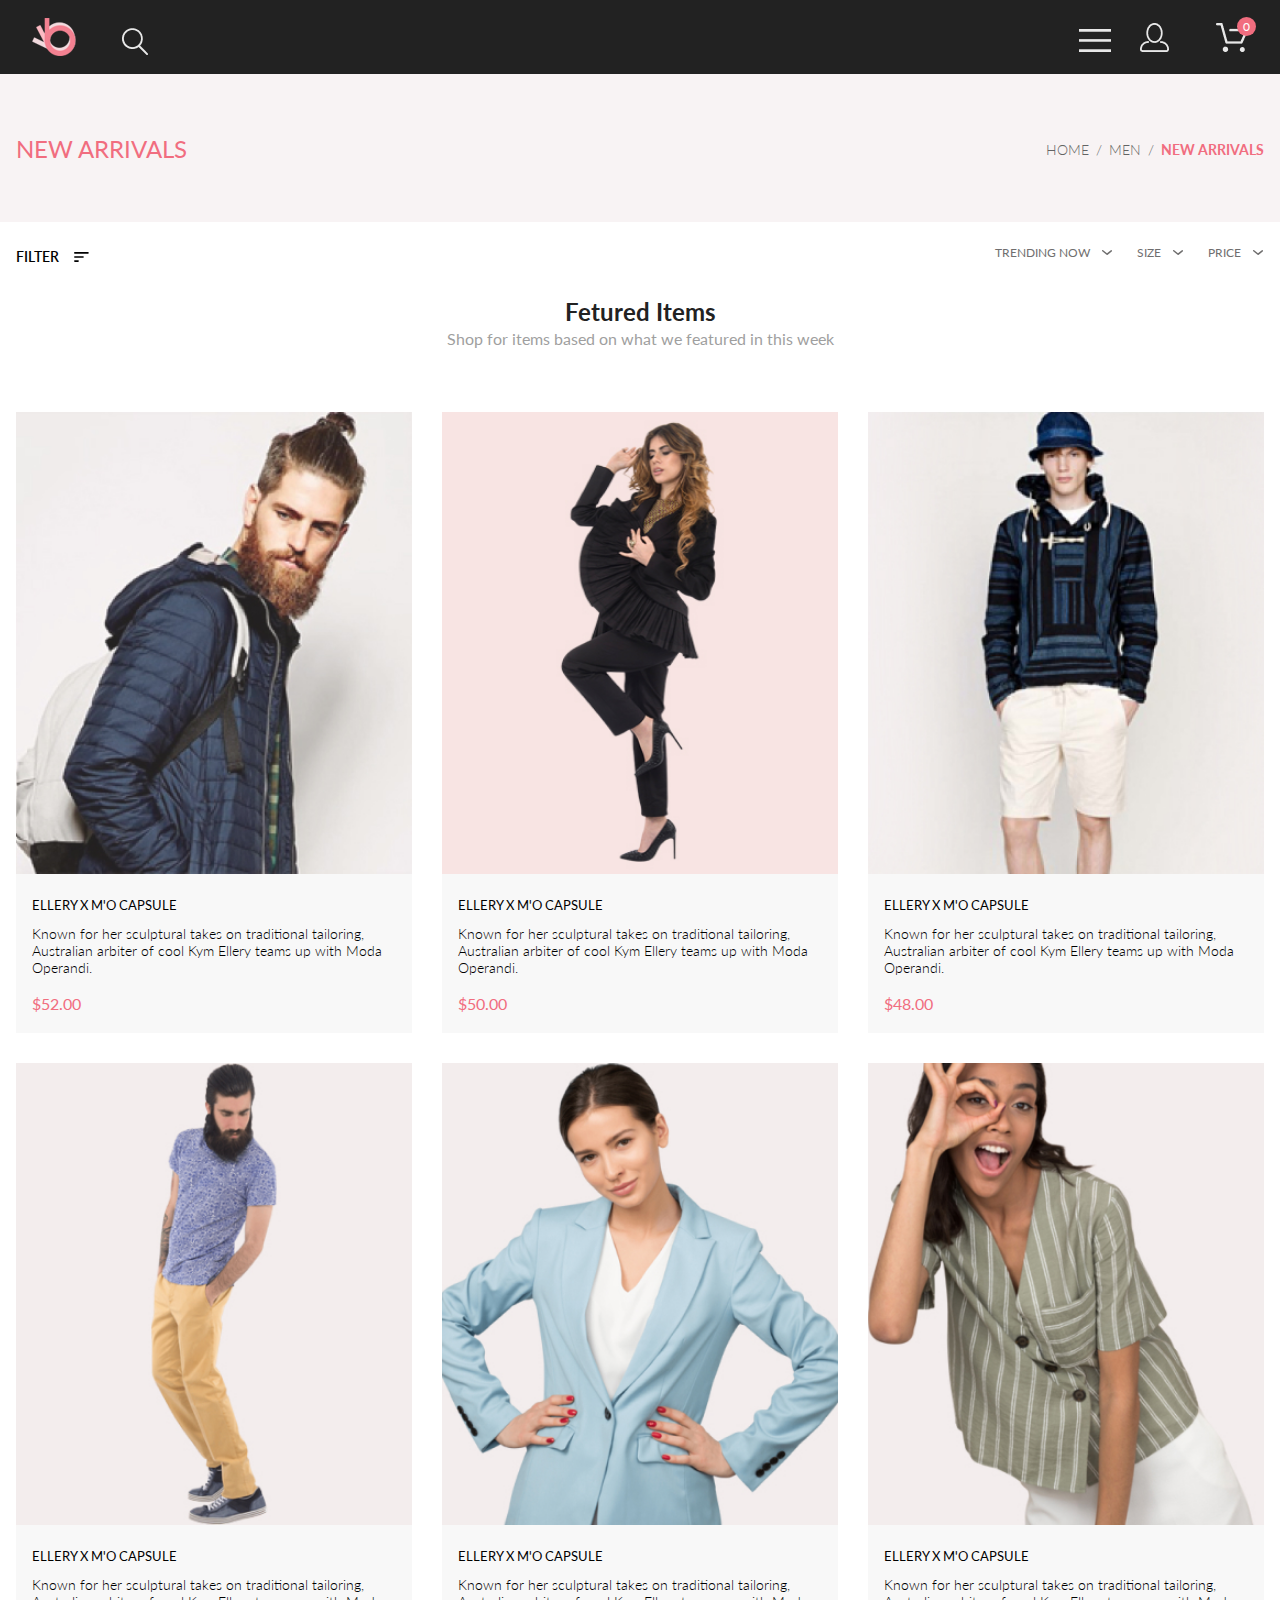
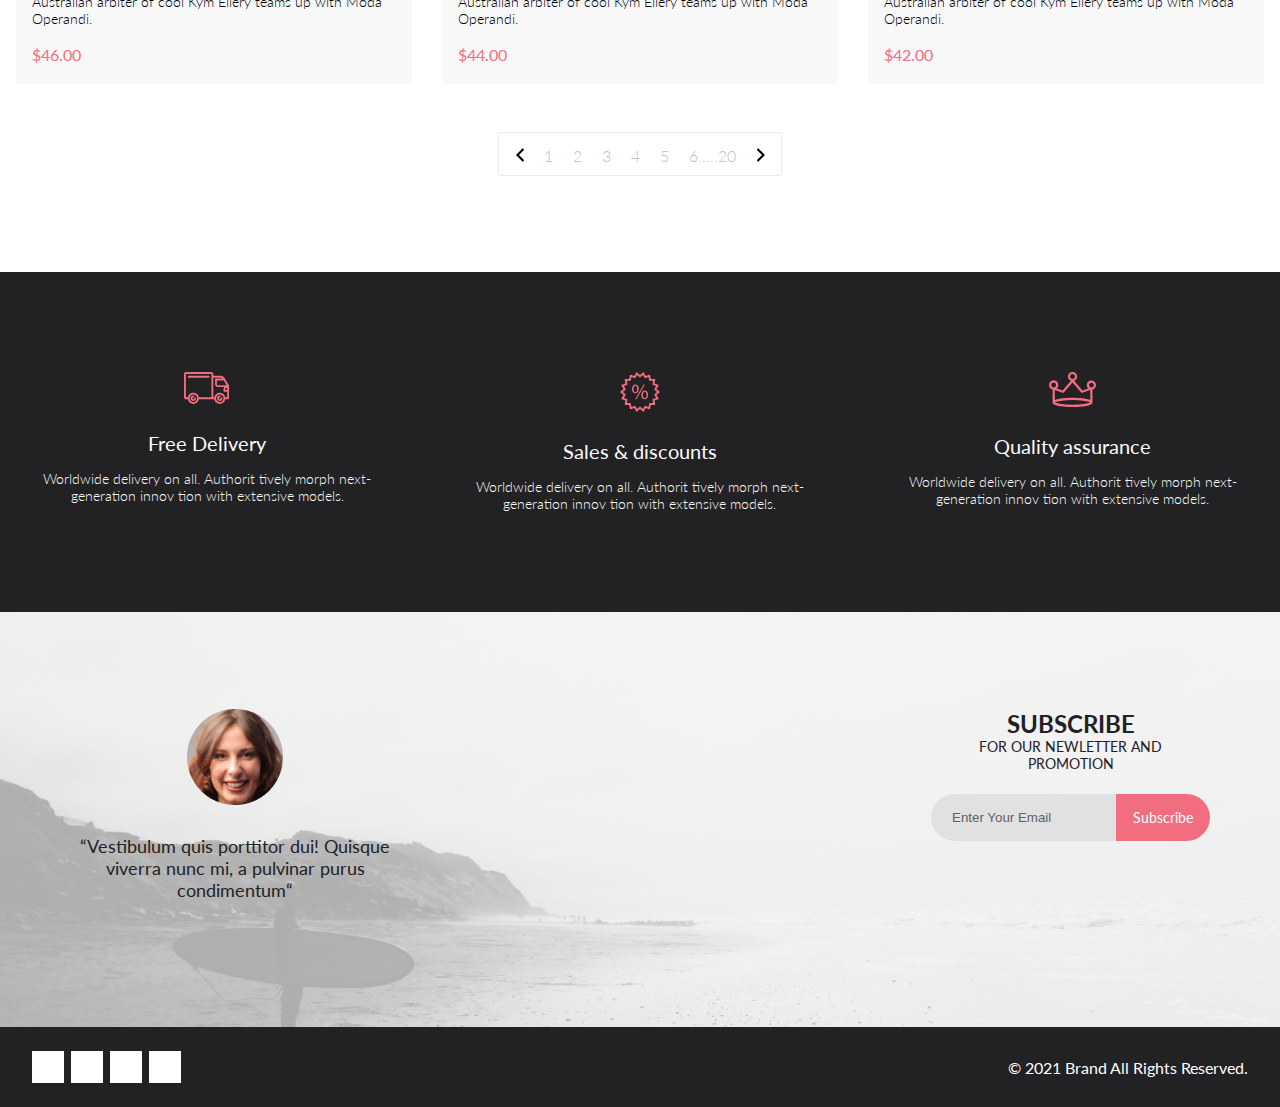
<file: index.html>
<!DOCTYPE html>
<html lang="en">

<head>
    <meta charset="UTF-8">
    <meta name="viewport" content="width=device-width, initial-scale=1.0">
    <title>Document</title>
    <link rel="stylesheet" href="https://cdnjs.cloudflare.com/ajax/libs/font-awesome/5.15.2/css/all.min.css"
        integrity="sha512-HK5fgLBL+xu6dm/Ii3z4xhlSUyZgTT9tuc/hSrtw6uzJOvgRr2a9jyxxT1ely+B+xFAmJKVSTbpM/CuL7qxO8w=="
        crossorigin="anonymous" />
    <link rel="stylesheet" href="style.css">
</head>

<body>
    <div class="header">
        <div class="container">
            <div class="leftHeader">
                <img src="images/logo.png" alt="">
                <img class="searchIcon" src="images/search.png" alt="">
            </div>

            <div class="rightHeader">
                <img src="images/bars.png" alt="">
                <img class="userIcon" src="images/user.png" alt="">

                <span class="cartIconWrap">
                    <img class="cartIcon" src="images/cart.png" alt="">
                    <span>0</span>
                </span>

                <div class="basket hidden">
                    <div class="basket-row basketHeader">
                        <div>Название товара</div>
                        <div>Количество</div>
                        <div>Цена за шт.</div>
                        <div>Итого</div>
                    </div>

                    <div class="basket-total">
                        Товаров в корзине на сумму:
                        $<span class="basket-total-value">0</span>
                    </div>
                </div>
            </div>
        </div>
    </div>

    <div class="newArrivals">
        <div class="container">
            <h1>NEW ARRIVALS</h1>
            <nav>
                <a href="#">HOME</a>
                <span>/</span>
                <a href="#">MEN</a>
                <span>/</span>
                <a href="#">NEW ARRIVALS</a>
            </nav>
        </div>
    </div>

    <div class="filters">
        <div class="container">
            <div class="filtersLeft">
                <span class="filterLabel">FILTER</span>
                <img class="filterIcon" src="images/filter.svg" alt="">
                <div class="filterPopup hidden">
                    <nav class="filterCategory">
                        <div class="filterCategoryHeader">CATEGORY</div>
                        <div class="hidden">
                            <a href="#">Accessories</a>
                            <a href="#">Bags</a>
                            <a href="#">Denim</a>
                            <a href="#">Hoodies & Sweatshirts</a>
                            <a href="#">Jackets & Coats</a>
                            <a href="#">Polos</a>
                            <a href="#">Shirts</a>
                            <a href="#">Shoes</a>
                            <a href="#">Sweaters & Knits</a>
                            <a href="#">T-Shirts</a>
                            <a href="#">Tanks</a>
                        </div>
                    </nav>
                    <nav class="filterCategory">
                        <div class="filterCategoryHeader">BRAND</div>
                        <div class="hidden">
                            <a href="#">Accessories</a>
                            <a href="#">Bags</a>
                            <a href="#">Denim</a>
                            <a href="#">Hoodies & Sweatshirts</a>
                            <a href="#">Jackets & Coats</a>
                            <a href="#">Polos</a>
                            <a href="#">Shirts</a>
                            <a href="#">Shoes</a>
                            <a href="#">Sweaters & Knits</a>
                            <a href="#">T-Shirts</a>
                            <a href="#">Tanks</a>
                        </div>
                    </nav>
                    <nav class="filterCategory">
                        <div class="filterCategoryHeader">DESIGNER</div>
                        <div class="hidden">
                            <a href="#">Accessories</a>
                            <a href="#">Bags</a>
                            <a href="#">Denim</a>
                            <a href="#">Hoodies & Sweatshirts</a>
                            <a href="#">Jackets & Coats</a>
                            <a href="#">Polos</a>
                            <a href="#">Shirts</a>
                            <a href="#">Shoes</a>
                            <a href="#">Sweaters & Knits</a>
                            <a href="#">T-Shirts</a>
                            <a href="#">Tanks</a>
                        </div>
                    </nav>
                </div>
            </div>
            <div class="filtersRight">
                <div class="filterTrending">
                    TRENDING NOW
                    <img src="images/filterArrow.svg" alt="">
                </div>
                <div class="filterSize">
                    <div class="filterSizeWrap">
                        SIZE
                        <img src="images/filterArrow.svg" alt="">
                    </div>
                    <div class="filterSizes hidden">
                        <div>
                            <input type="checkbox"> XS
                        </div>
                        <div>
                            <input type="checkbox"> S
                        </div>
                        <div>
                            <input type="checkbox"> M
                        </div>
                        <div>
                            <input type="checkbox"> L
                        </div>
                    </div>
                </div>
                <div class="filterPrice">
                    PRICE
                    <img src="images/filterArrow.svg" alt="">
                </div>
            </div>
        </div>
    </div>

    <div class="featured container">
        <h2 class="featuredHeader">Fetured Items</h2>
        <div class="featuredTitle">Shop for items based on what we featured in this week</div>

        <div class="featuredItems">

            <div class="featuredItem" data-id="1" data-name="ELLERY X M'O CAPSULE 1" data-price="52">

                <div class="featuredImgWrap">
                    <img src="images/featured/1.jpg" alt="">
                    <div class="featuredImgDark">
                        <button class="add-to-cart">
                            <img src="images/cart.svg" alt="">
                            Add to Cart
                        </button>
                    </div>
                </div>

                <div class="featuredData">
                    <div class="featuredName">
                        ELLERY X M'O CAPSULE
                    </div>
                    <div class="featuredText">
                        Known for her sculptural takes on traditional tailoring, Australian arbiter of cool Kym Ellery
                        teams
                        up with Moda Operandi.
                    </div>
                    <div class="featuredPrice">
                        $52.00
                    </div>
                </div>

            </div>

            <div class="featuredItem" data-id="2" data-name="ELLERY X M'O CAPSULE 2" data-price="50">

                <div class="featuredImgWrap">
                    <img src="images/featured/2.jpg" alt="">
                    <div class="featuredImgDark">
                        <button class="add-to-cart">
                            <img src="images/cart.svg" alt="">
                            Add to Cart
                        </button>
                    </div>
                </div>

                <div class="featuredData">
                    <div class="featuredName">
                        ELLERY X M'O CAPSULE
                    </div>
                    <div class="featuredText">
                        Known for her sculptural takes on traditional tailoring, Australian arbiter of cool Kym Ellery
                        teams
                        up with Moda Operandi.
                    </div>
                    <div class="featuredPrice">
                        $50.00
                    </div>
                </div>

            </div>

            <div class="featuredItem" data-id="3" data-name="ELLERY X M'O CAPSULE 3" data-price="48">

                <div class="featuredImgWrap">
                    <img src="images/featured/3.jpg" alt="">
                    <div class="featuredImgDark">
                        <button class="add-to-cart">
                            <img src="images/cart.svg" alt="">
                            Add to Cart
                        </button>
                    </div>
                </div>

                <div class="featuredData">
                    <div class="featuredName">
                        ELLERY X M'O CAPSULE
                    </div>
                    <div class="featuredText">
                        Known for her sculptural takes on traditional tailoring, Australian arbiter of cool Kym Ellery
                        teams
                        up with Moda Operandi.
                    </div>
                    <div class="featuredPrice">
                        $48.00
                    </div>
                </div>

            </div>

            <div class="featuredItem" data-id="4" data-name="ELLERY X M'O CAPSULE 4" data-price="46">

                <div class="featuredImgWrap">
                    <img src="images/featured/4.jpg" alt="">
                    <div class="featuredImgDark">
                        <button class="add-to-cart">
                            <img src="images/cart.svg" alt="">
                            Add to Cart
                        </button>
                    </div>
                </div>

                <div class="featuredData">
                    <div class="featuredName">
                        ELLERY X M'O CAPSULE
                    </div>
                    <div class="featuredText">
                        Known for her sculptural takes on traditional tailoring, Australian arbiter of cool Kym Ellery
                        teams
                        up with Moda Operandi.
                    </div>
                    <div class="featuredPrice">
                        $46.00
                    </div>
                </div>

            </div>

            <div class="featuredItem" data-id="5" data-name="ELLERY X M'O CAPSULE 5" data-price="44">

                <div class="featuredImgWrap">
                    <img src="images/featured/5.jpg" alt="">
                    <div class="featuredImgDark">
                        <button class="add-to-cart">
                            <img src="images/cart.svg" alt="">
                            Add to Cart
                        </button>
                    </div>
                </div>

                <div class="featuredData">
                    <div class="featuredName">
                        ELLERY X M'O CAPSULE
                    </div>
                    <div class="featuredText">
                        Known for her sculptural takes on traditional tailoring, Australian arbiter of cool Kym Ellery
                        teams
                        up with Moda Operandi.
                    </div>
                    <div class="featuredPrice">
                        $44.00
                    </div>
                </div>

            </div>

            <div class="featuredItem" data-id="6" data-name="ELLERY X M'O CAPSULE 6" data-price="42">

                <div class="featuredImgWrap">
                    <img src="images/featured/6.jpg" alt="">
                    <div class="featuredImgDark">
                        <button class="add-to-cart">
                            <img src="images/cart.svg" alt="">
                            Add to Cart
                        </button>
                    </div>
                </div>

                <div class="featuredData">
                    <div class="featuredName">
                        ELLERY X M'O CAPSULE
                    </div>
                    <div class="featuredText">
                        Known for her sculptural takes on traditional tailoring, Australian arbiter of cool Kym Ellery
                        teams
                        up with Moda Operandi.
                    </div>
                    <div class="featuredPrice">
                        $42.00
                    </div>
                </div>

            </div>
        </div>

        <div class="pagination">
            <a href="#">
                <img src="images/chevronLeft.svg" alt="">
            </a>
            <a href="#">1</a>
            <a href="#">2</a>
            <a href="#">3</a>
            <a href="#">4</a>
            <a href="#">5</a>
            <a href="#">6.....20</a>
            <a href="#">
                <img src="images/chevronRight.svg" alt="">
            </a>
        </div>
    </div>

    <div class="services">
        <div class="container">

            <div class="serivceUnit">
                <img src="images/services/delivery.svg" alt="">
                <div class="servicesTitle">
                    Free Delivery
                </div>
                <div class="servicesText">
                    Worldwide delivery on all. Authorit tively morph next-generation innov tion with extensive models.
                </div>
            </div>

            <div class="serivceUnit">
                <img src="images/services/discount.svg" alt="">
                <div class="servicesTitle">
                    Sales & discounts
                </div>
                <div class="servicesText">
                    Worldwide delivery on all. Authorit tively morph next-generation innov tion with extensive models.
                </div>
            </div>

            <div class="serivceUnit">
                <img src="images/services/assurance.svg" alt="">
                <div class="servicesTitle">
                    Quality assurance
                </div>
                <div class="servicesText">
                    Worldwide delivery on all. Authorit tively morph next-generation innov tion with extensive models.
                </div>
            </div>
        </div>
    </div>

    <div class="subscribe">
        <div class="container">

            <div class="subscribeLeft">
                <img src="images/subscribeUser.png" alt="">
                <div class="subscribeUserText">
                    “Vestibulum quis porttitor dui! Quisque viverra nunc mi, a pulvinar purus condimentum“
                </div>
            </div>

            <div class="subscribeRight">
                <div class="subscribeTitle">
                    SUBSCRIBE
                </div>
                <div class="subscribeText">
                    FOR OUR NEWLETTER AND PROMOTION
                </div>
                <form action="" class="subscribeForm">
                    <input type="text" placeholder="Enter Your Email">
                    <button>Subscribe</button>
                </form>
            </div>

        </div>
    </div>

    <div class="footer">
        <div class="container">
            <div class="footerLeft">
                <a href="#">
                    <i class="fab fa-facebook-f"></i>
                </a>
                <a href="#">
                    <i class="fab fa-instagram"></i>
                </a>
                <a href="#">
                    <i class="fab fa-pinterest-p"></i>
                </a>
                <a href="#">
                    <i class="fab fa-twitter"></i>
                </a>
            </div>
            <div class="footerRight">
                &copy; 2021 Brand All Rights Reserved.
            </div>
        </div>
    </div>

    <script src="app.js"></script>
    <script src="cart.js"></script>
</body>

</html>
</file>
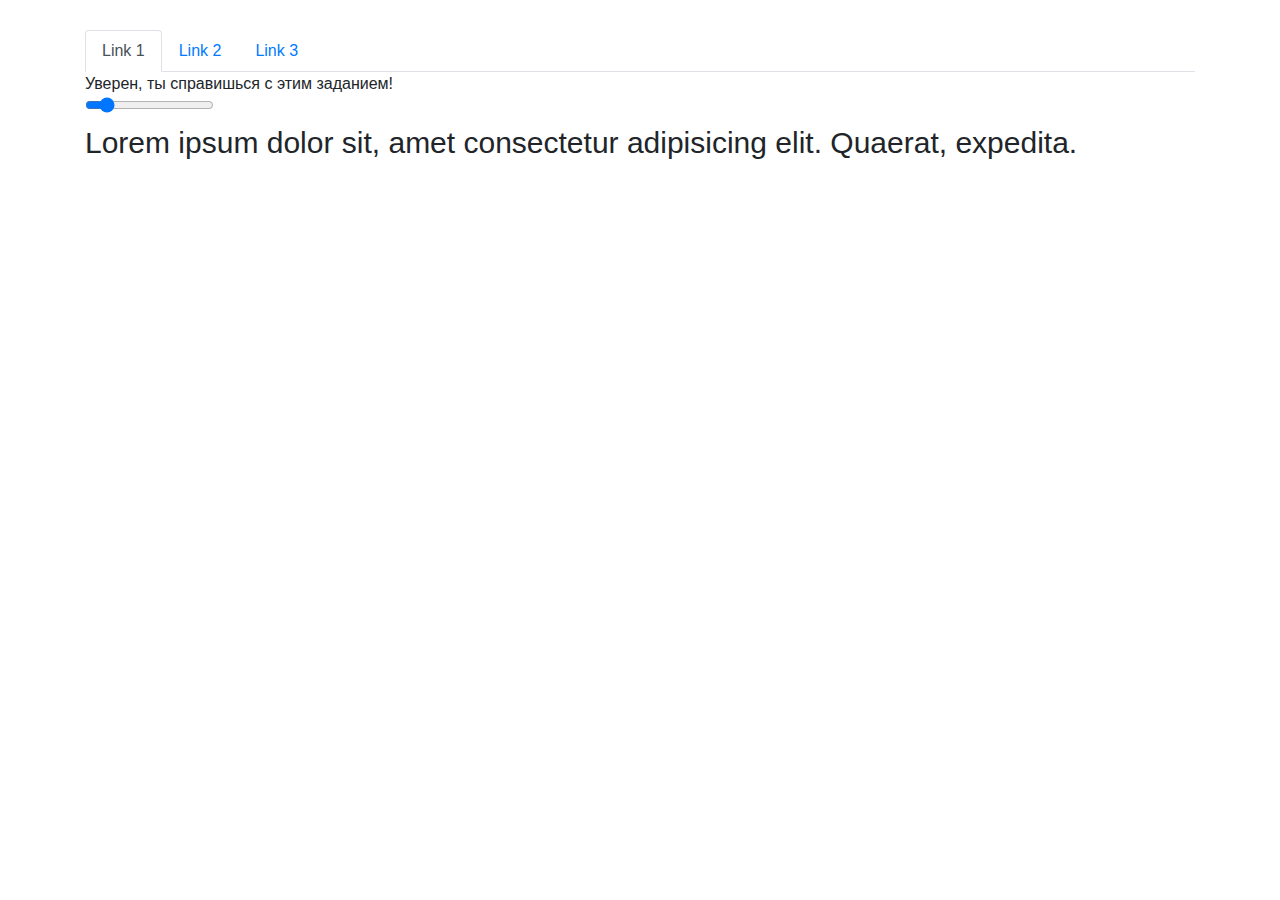
<file: 1.html>
<!DOCTYPE html>
<html lang="en">

<head>
  <meta charset="UTF-8">
  <title>Homework</title>
  <link rel="stylesheet" href="https://stackpath.bootstrapcdn.com/bootstrap/4.5.2/css/bootstrap.min.css"
    integrity="sha384-JcKb8q3iqJ61gNV9KGb8thSsNjpSL0n8PARn9HuZOnIxN0hoP+VmmDGMN5t9UJ0Z" crossorigin="anonymous">
  <style>
    .nav {
      margin-top: 30px;
    }

    #inputDiv {
      font-size: 30px;
    }
  </style>
</head>

<body>
  <!--
Обязательное задание.

Выполнить все задачи в теге script. Комментарии, в которых написаны задачи, не
стирать, код с решением задачи пишем под комментарием.
-->
  <div class="container">
    <ul class="nav nav-tabs">
      <li class="nav-item" data-text="T1">
        <a class="nav-link active" href="#">Link 1</a>
      </li>
      <li class="nav-item" data-text="X6">
        <a class="nav-link" href="#">Link 2</a>
      </li>
      <li class="nav-item" data-text="H99">
        <a class="nav-link" href="#">Link 3</a>
      </li>
    </ul>

    <div class="text">Уверен, ты справишься с этим заданием!</div>

    <input type="range" min="20" max="100">
    <div id="inputDiv">
      Lorem ipsum dolor sit, amet consectetur adipisicing elit. Quaerat, expedita.
    </div>
  </div>

  <script>
    "use strict";

    /*
    1. Необходимо сделать так, чтобы при клике на элемент с классом "nav-link",
    данному элементу ставился класс "active", при этом у всхе других элементов с
    классом nav-link данных элемент отсутствовал, необходимо использовать
    делегирование события.
    Также необходимо чтобы в div с классом text ставился нужный текст, который
    прописан в объекте panelText (вам необходимо определить самостоятельно, что
    общего между данной в html версткой и объектом ниже).
    */
    const panelText = {
      T1: "Уверен, ты справишься с этим заданием!",
      X6: "Знаю, программирование это нелегко.",
      H99: "Однако, программирование, в итоге, принесет свои плоды.",
    };

    let activeLinkEl = document.querySelector('.active');
    const divTextEl = document.querySelector('div.text');

    document.querySelector('.nav-tabs').addEventListener('click', event => {
      if (!event.target.classList.contains('nav-link')) {
        return;
      }

      activeLinkEl.classList.remove('active');
      event.target.classList.add('active');
      activeLinkEl = event.target;

      divTextEl.textContent = panelText[event.target.parentElement.dataset.text];
    });


    /*
    2. Необходимо сделать так, чтобы при изменении input'а менялся и размер шрифта
    у элемента с id="inputDiv". Перемещение ползунка должно плавно увеличивать
    шрифт у текста, никакого резкого увеличения шрифта не должно быть при
    перетаскивании ползунка.
     */
    const inputEl = document.querySelector('input');
    const divEl = document.getElementById('inputDiv');
    inputEl.value = Number.parseInt(getComputedStyle(divEl).fontSize).toString();
    inputEl.addEventListener('input', event => {
      divEl.style.fontSize = `${event.target.value}px`;
    });


  </script>
</body>

</html>
</file>
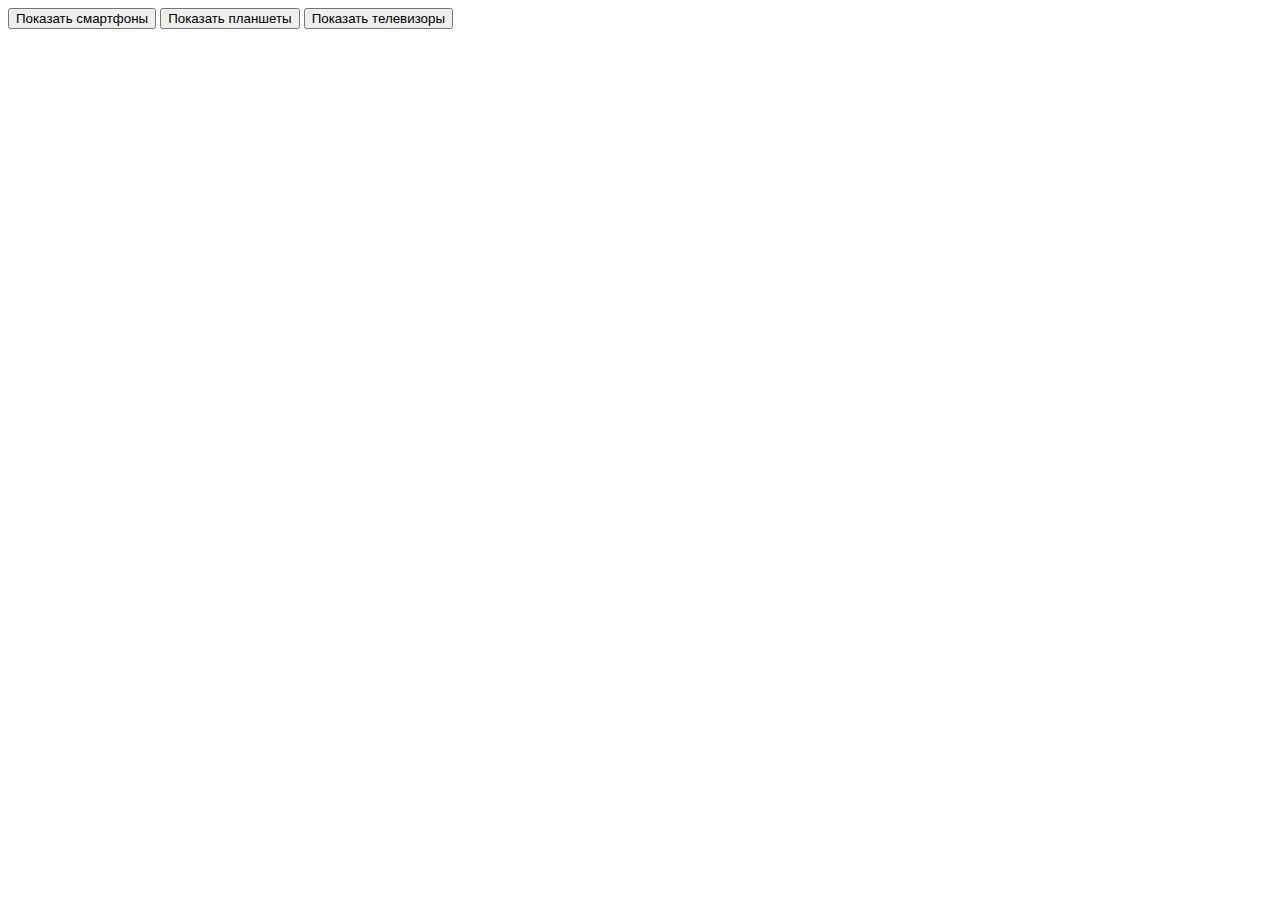
<file: 2.html>
<!DOCTYPE html>
<html lang="en">

<head>
  <meta charset="UTF-8">
  <meta name="viewport" content="width=device-width, initial-scale=1.0">
  <title>Document</title>
  <style>
    .products {
      overflow: hidden;
      margin-top: 40px;
    }

    .product {
      float: left;
      margin-right: 20px;
    }
  </style>
</head>

<body>
  <header>
    <button class="menuButton" data-type="phones">Показать смартфоны</button>
    <button class="menuButton" data-type="tablets">Показать планшеты</button>
    <button class="menuButton" data-type="tv">Показать телевизоры</button>
  </header>

  <div class="products"></div>

  <script>
    /*
    1. Программист Паша уволился с работы и не закончил задачу.
    Задача состояла в том, чтобы при клике на какую-либо кнопку в теге header
    выводить продукты в div с классом products.
    Продукты, которые надо вывести, валидны и прописаны в объекте products.
    Однако, Паша явно сделал много ошибок в других кусках кода, вам необходимо
    исправить все ошибки и внимательно проверить чтоб код работал правильно и
    ничего лишнего не выводилось в div с классом products.
    */

    class Product {
      constructor(id, name, price, imageUrl) {
        this.id = id;
        this.name = name;
        this.price = price;
        this.imageUrl = imageUrl;
      }

      /**
       * @returns {string} html-разметка для товара
       */
      getProductMarkup() {
        return `
        <div class="product">
            <div>${this.name}</div>
            <img src="${this.imageUrl}" alt="">
            <div>Цена: <span>${this.price}</span> р.</div>
            <a href="https://example.com/producs/${this.id}">Подробнее</a>
        </div>
      `;
      }
    }

    const products = {
      phones: [
        new Product(1, "Смартфон 1", "2533", "https://picsum.photos/seed/1/200"),
        new Product(2, "Смартфон 2", "3123", "https://picsum.photos/seed/2/200"),
        new Product(3, "Смартфон 3", "6123", "https://picsum.photos/seed/3/200"),
      ],
      tablets: [
        new Product(4, "Плашнет 1", "5239", "https://picsum.photos/seed/4/200"),
        new Product(5, "Плашнет 2", "6483", "https://picsum.photos/seed/5/200"),
      ],
      tv: [
        new Product(6, "Телевизор 1", "4314", "https://picsum.photos/seed/6/200"),
        new Product(7, "Телевизор 2", "5412", "https://picsum.photos/seed/7/200"),
        new Product(8, "Телевизор 3", "3577", "https://picsum.photos/seed/8/200"),
        new Product(9, "Телевизор 4", "8714", "https://picsum.photos/seed/9/200"),
      ],
    };

    const productsEl = document.querySelector('.products');
    document.querySelector('header').addEventListener('click', event => {
      if (!event.target.classList.contains('menuButton')) {
        return;
      }
      productsEl.innerHTML = products[event.target.dataset.type]
        .map(product => product.getProductMarkup()).join("");
    });

  </script>
</body>

</html>
</file>
<file: style.css>
@import url("https://fonts.googleapis.com/css2?family=Lato:wght@300;400;700;900&display=swap");

body {
    margin: 0;
    font-family: Lato, sans-serif;
}

.header {
    background: #222222;
    height: 74px;
    padding: 18px 16px;
    box-sizing: border-box;
}

.header .container {
    display: flex;
    justify-content: space-between;
    align-items: center;
}

@media (min-width: 1600px) {
    .container {
        margin: 0 auto;
        width: 1140px;
    }
}

@media (min-width: 768px) {
    .header {
        padding-left: 32px;
        padding-right: 32px;
    }
}

.header i {
    color: #e8e8e8;
}

.userIcon,
.cartIcon {
    display: none;
}

@media (min-width: 768px) {

    .userIcon,
    .cartIcon {
        display: inline;
    }
}

.userIcon {
    margin-left: 25px;
    margin-right: 42px;
}

.searchIcon {
    margin-left: 41px;
}

.cartIconWrap {
    position: relative;
}

.cartIconWrap span {
    display: inline-block;
    width: 19px;
    height: 19px;
    color: white;
    background: #f16d7f;
    border-radius: 50%;
    position: absolute;
    text-align: center;
    right: -8px;
    top: -19px;
    font-size: 12px;
    line-height: 19px;
}

.rightHeader {
    position: relative;
}

.basket {
    position: absolute;
    top: 48px;
    right: 0;
    z-index: 5;
    box-sizing: border-box;
    border: 1px solid #eedfdf;
    border-radius: 5px;
    background: white;
    padding: 10px;
    font-size: 10px;
}

@media (min-width: 340px) {
    .basket {
        width: 300px;
        font-size: 12px;
    }
}

@media (min-width: 552px) {
    .basket {
        width: 500px;
        font-size: 12px;
    }
}

.basketHeader {
    font-weight: 700;
}

.basket-row {
    display: grid;
    grid-template-columns: repeat(4, 1fr);
    gap: 10px;
    margin-bottom: 10px;
    padding-bottom: 10px;
    border-bottom: 1px solid #ebebeb;
}

.basket-total {
    font-weight: 700;
    text-align: right;
}

.newArrivals {
    background: #f8f3f4;
    min-height: 148px;
}

.newArrivals h1 {
    margin: 24px 0 32px;
    font-weight: normal;
    font-size: 24px;
    line-height: 29px;
    color: #f16d7f;
}

@media (min-width: 768px) {
    .newArrivals h1 {
        margin: 0;
    }
}

.newArrivals .container {
    display: flex;
    flex-direction: column;
    align-items: center;
    min-height: inherit;
}

@media (min-width: 768px) {
    .newArrivals .container {
        flex-direction: row;
        justify-content: space-between;
    }
}

@media (min-width: 768px) and (max-width: 1599px) {
    .newArrivals .container {
        padding: 0 16px;
    }
}

.newArrivals nav a,
.newArrivals nav span {
    font-weight: 300;
    font-size: 14px;
    line-height: 17px;
    color: #636363;
}

.newArrivals nav a {
    text-decoration: none;
}

.newArrivals nav span {
    margin: 0 3px;
}

.newArrivals nav a:last-of-type {
    font-weight: bold;
    font-size: 14px;
    line-height: 17px;
    color: #f16d7f;
}

.filters {
    margin-top: 24px;
    margin-bottom: 32px;
}

@media (min-width: 1600px) {
    .filters {
        margin-top: 51px;
        margin-bottom: 64px;
    }
}

.filters .container {
    display: flex;
    justify-content: space-between;
    padding-left: 8px;
    padding-right: 8px;
}

@media (min-width: 768px) {
    .filters .container {
        padding-left: 16px;
        padding-right: 16px;
    }
}

@media (min-width: 1600px) {
    .filters .container {
        padding-left: 0;
        padding-right: 0;
        justify-content: flex-start;
    }
}

.filtersRight {
    display: flex;
    font-size: 12px;
    line-height: 14px;
    color: #6f6e6e;
}

@media (min-width: 1600px) {
    .filtersRight {
        font-size: 14px;
        line-height: 17px;
        margin-left: 320px;
    }
}

.filtersRight img {
    position: relative;
    bottom: 1px;
    margin-left: 9px;
}

.filtersRight>div:not(:last-child) {
    margin-right: 15px;
}

@media (min-width: 375px) {
    .filtersRight>div:not(:last-child) {
        margin-right: 24px;
    }
}

.filtersLeft .filterLabel {
    display: none;
    position: relative;
    z-index: 2;
    cursor: pointer;
}

.filterLabelPink {
    color: #ef5b70 !important;
    left: 16px;
    top: 13px;
}

.filterIconPink {
    left: 16px;
    top: 13px;
}

@media (min-width: 768px) {
    .filtersLeft .filterLabel {
        display: inline;
        font-weight: 600;
        font-size: 14px;
        line-height: 17px;
        color: #000000;
    }
}

.filtersLeft .filterIcon {
    width: 37px;
    height: 25px;
    position: relative;
    z-index: 2;
}

@media (min-width: 768px) {
    .filtersLeft .filterIcon {
        width: 15px;
        height: 10px;
        margin-left: 11px;
    }
}

.filtersLeft {
    position: relative;
}

.hidden {
    display: none;
}

.filterPopup {
    position: absolute;
    left: 0;
    top: 0;
    width: 360px;
    background: #ffffff;
    box-shadow: 6px 4px 35px rgba(0, 0, 0, 0.21);
    padding: 46px 16px 16px 16px;
    z-index: 1;
    overflow-y: auto;
}

.filterCategoryHeader {
    font-size: 14px;
    line-height: 37px;
    color: #ef5b70;
    padding-left: 11px;
    min-height: 37px;
    border-bottom: 1px solid #ebebeb;
    margin-bottom: 24px;
    position: relative;
    cursor: pointer;
}

.filterCategoryHeader:before {
    content: "";
    width: 5px;
    min-height: inherit;
    background: #ef5b70;
    position: absolute;
    left: 0;
    top: 1px;
}

.filterCategory:not(:last-child) {
    margin-bottom: 24px;
}

.filterCategory a {
    display: block;
    text-decoration: none;
    padding-left: 34px;
    padding-right: 16px;
    font-size: 14px;
    line-height: 17px;
    color: #6f6e6e;
}

.filterCategory a:not(:last-child) {
    margin-bottom: 11px;
}

.filterSizeWrap {
    cursor: pointer;
}

.filterSize {
    position: relative;
}

.filterSizes {
    position: absolute;
    left: 0;
    top: 25px;
    width: 79px;
    height: 103px;
    background: #ffffff;
    box-shadow: 6px 4px 35px rgba(0, 0, 0, 0.21);
    padding: 7px 9px;
    box-sizing: border-box;
    font-size: 14px;
    color: #6f6e6e;
}

.filterSizes>div:not(:last-child) {
    margin-bottom: 4px;
}

.featured {
    padding-left: 8px;
    padding-right: 8px;
    margin-bottom: 96px;
}

@media (min-width: 768px) {
    .featured {
        padding-left: 16px;
        padding-right: 16px;
    }
}

@media (min-width: 1600px) {
    .featured {
        padding-left: 0;
        padding-right: 0;
    }
}

.featured h2 {
    margin-top: 0;
    margin-bottom: 3px;
    text-align: center;
    color: #222222;
}

.featuredTitle {
    text-align: center;
    color: #9f9f9f;
    margin-bottom: 64px;
}

.featuredItems {
    display: grid;
    grid-template-columns: 1fr;
    row-gap: 16px;
}

@media (min-width: 640px) {
    .featuredItems {
        grid-template-columns: 1fr 1fr;
        row-gap: 18px;
        column-gap: 16px;
    }
}

@media (min-width: 1000px) {
    .featuredItems {
        grid-template-columns: repeat(3, 1fr);
        gap: 30px;
    }
}

.featuredItem {
    background: #f8f8f8;
}

.featuredItem img {
    width: 100%;
    display: block;
}

.featuredImgWrap {
    position: relative;
}

.featuredItem:hover .featuredImgDark {
    display: flex;
}

.featuredImgDark {
    position: absolute;
    width: 100%;
    height: 100%;
    left: 0;
    top: 0;
    background: rgba(58, 56, 56, 0.86);
    display: none;
    justify-content: center;
    align-items: center;
}

.featuredImgDark button {
    background: none;
    border: 1px solid white;
    color: white;
    display: flex;
    align-items: center;
    padding: 10px 14px;
    font-size: 14px;
    font-family: inherit;
}

.featuredImgDark button img {
    width: 26px;
    height: 24px;
    margin-right: 11px;
}

.featuredData {
    padding: 23px 16px 20px;
}

.featuredName {
    font-size: 13px;
    line-height: 16px;
    color: #000000;
}

.featuredText {
    font-weight: 300;
    font-size: 14px;
    line-height: 17px;
    margin-top: 12px;
    margin-bottom: 18px;
}

.featuredPrice {
    font-size: 16px;
    line-height: 19px;
    color: #f16d7f;
}

.pagination {
    width: 284px;
    height: 44px;
    margin: 0 auto;
    border: 1px solid #ebebeb;
    margin-top: 48px;
    padding: 13px 16px;
    box-sizing: border-box;
    display: flex;
    justify-content: space-between;
    border-radius: 3px;
}

.pagination a {
    text-decoration: none;
    font-weight: 300;
    font-size: 16px;
    color: #c4c4c4;
}

.pagination a:hover {
    color: #ef5b70;
}

.services {
    background: #222224;
    padding-top: 48px;
    padding-bottom: 81px;
    padding-left: 14px;
    padding-right: 14px;
}

@media (min-width: 1200px) {
    .services {
        padding-top: 100px;
        padding-bottom: 100px;
    }
}

.services .container {
    display: grid;
    gap: 46px;
}

@media (min-width: 1200px) {
    .services .container {
        display: grid;
        grid-template-columns: repeat(3, 1fr);
        gap: 46px;
    }
}

.serivceUnit {
    text-align: center;
    display: flex;
    flex-direction: column;
    align-items: center;
}

.servicesTitle,
.servicesText {
    color: #fbfbfb;
}

.servicesTitle {
    font-size: 19.96px;
    line-height: 24px;
    margin-top: 27px;
    margin-bottom: 15px;
}

.servicesText {
    font-weight: 300;
    font-size: 13.972px;
    line-height: 17px;
    max-width: 340px;
}

.subscribe {
    background: url(images/subscribe.jpg) no-repeat;
    background-size: cover;
    padding-top: 64px;
    padding-bottom: 109px;
    padding-left: 20px;
    padding-right: 20px;
}

@media (min-width: 1200px) {
    .subscribe {
        padding-top: 97px;
        padding-bottom: 126px;
    }

    .subscribe .container {
        margin: 0 auto;
        width: 1140px;
        display: flex;
        justify-content: space-between;
    }
}

.subscribeLeft {
    display: flex;
    flex-direction: column;
    align-items: center;
}

.subscribeUserText {
    margin-top: 30px;
    text-align: center;
    font-size: 18px;
    line-height: 22px;
    color: #222224;
    max-width: 330px;
}

.subscribeRight {
    display: flex;
    flex-direction: column;
    align-items: center;
    margin-top: 65px;
}

@media (min-width: 1200px) {
    .subscribeRight {
        margin-top: initial;
    }
}

.subscribeTitle {
    font-weight: 700;
    font-size: 24px;
    color: #222224;
}

.subscribeTitle,
.subscribeText {
    max-width: 271px;
    text-align: center;
}

.subscribeText {
    font-size: 14px;
    color: #222224;
    margin-bottom: 22px;
}

.subscribeForm {
    height: 47px;
}

.subscribeForm input {
    height: inherit;
    background: #e1e1e1;
    border: none;
    padding: 6px 21px;
    box-sizing: border-box;
    border-top-left-radius: 28px;
    border-bottom-left-radius: 28px;
    float: left;
    width: 185px;
}

.subscribeForm input::-webkit-input-placeholder {
    color: #222224;
    font-family: inherit;
    opacity: 0.67;
}

.subscribeForm input::-moz-placeholder {
    color: #222224;
    font-family: inherit;
    opacity: 0.67;
}

.subscribeForm input:-ms-input-placeholder {
    color: #222224;
    font-family: inherit;
    opacity: 0.67;
}

.subscribeForm input:-moz-placeholder {
    color: #222224;
    font-family: inherit;
    opacity: 0.67;
}

.subscribeForm button {
    height: inherit;
    border: none;
    color: white;
    font-family: inherit;
    font-size: 14px;
    line-height: 17px;
    background: #f16d7f;
    border-top-right-radius: 28px;
    border-bottom-right-radius: 28px;
    padding: 0 17px;
}

.footer {
    background: #222224;
    padding: 43px 20px 10px;
}

@media (min-width: 768px) {
    .footer {
        padding: 24px 32px;
    }
}

.footer .container {
    display: flex;
    flex-direction: column;
    align-items: center;
}

@media (min-width: 768px) {
    .footer .container {
        flex-direction: row;
        justify-content: space-between;
    }
}

.footerLeft {
    display: flex;
}

.footer a {
    color: black;
    background: white;
    width: 32px;
    height: 32px;
    display: flex;
    justify-content: center;
    align-items: center;
    text-decoration: none;
}

.footer a:hover {
    background: #f16d7f;
    color: white;
}

.footer a:not(:last-child) {
    margin-right: 7px;
}

.footerRight {
    color: white;
}

@media (max-width: 767px) {
    .footerRight {
        margin-top: 40px;
    }
}
</file>
